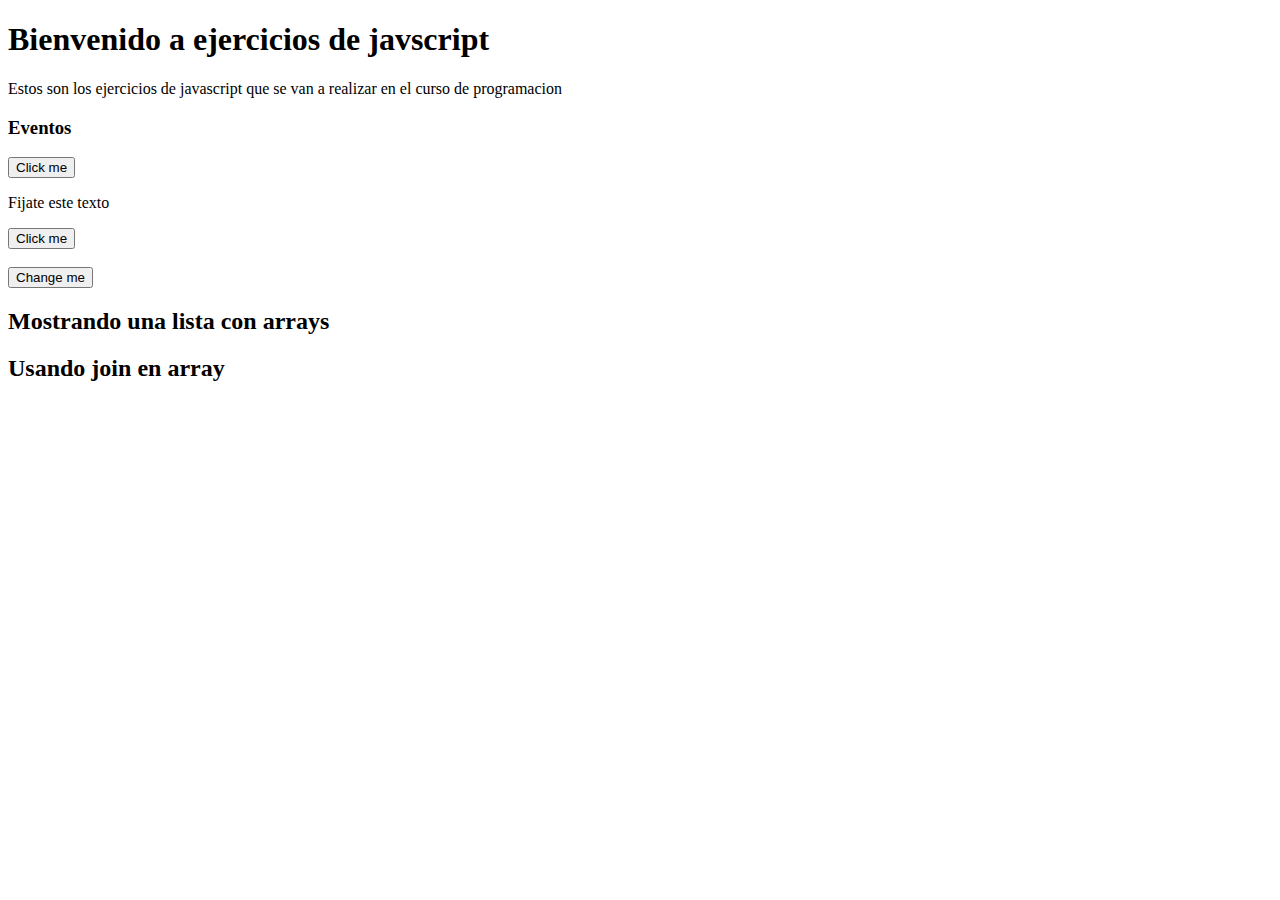
<file: index.html>
<!DOCTYPE html>
<html lang="en">
<head>
    <meta charset="UTF-8">
    <meta name="viewport" content="width=device-width, initial-scale=1.0">
    <title>Document</title>
</head>
<body>
    <h1>Bienvenido a ejercicios de javscript</h1>
    <p>Estos son los ejercicios de javascript que se van a realizar en el curso de programacion</p>
    <h3>Eventos</h3>
    <button onclick="showMessageAlert()">Click me</button>
    <p id="text">Fijate este texto</p>
    <button onclick="showMessageText()">Click me</button>
    <br><br>
    <button onmouseenter="showMessageChange()">Change me</button>
    <h2>Mostrando una lista con arrays</h2>
    <ul id="list"></ul>
    <h2>Usando join en array</h2>
    <p id="join"></p>
    <!-- <script src="main.js"></script>
    <script src="arrays.js"></script>
    <script src="dateMath.js"></script>
    <script src="loops.js"></script>
    <script src="regExpre.js"></script> -->
    <!-- <script src="trycatch.js"></script> -->
    <!-- <script src="promise.js"></script> -->
    <script src="fetchApis.js"></script>
</body>
</html>
</file>
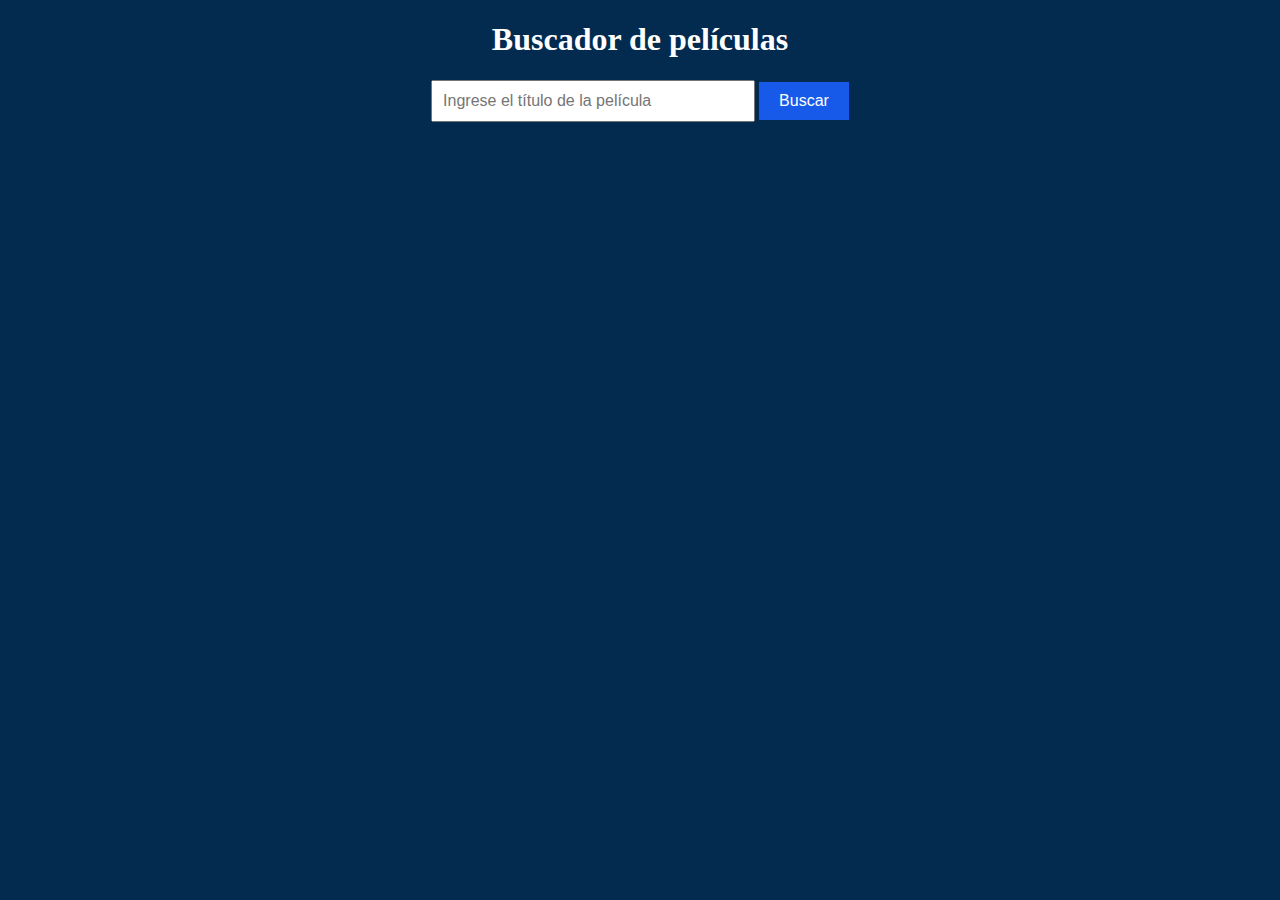
<file: Buscador de peliculas/index.html>
<!DOCTYPE html>
<html lang="en">
<head>
    <meta charset="UTF-8">
    <meta http-equiv="X-UA-Compatible" content="IE=edge">
    <meta name="viewport" content="width=device-width, initial-scale=1.0">
    <link rel="stylesheet" href="style.css">
    <title>Buscador de películas</title>
</head>
<body>
    <div class="container">
      <h1>Buscador de películas</h1>
      <input type="text" id="searchInput" placeholder="Ingrese el título de la película">
      <button id="searchButton">Buscar</button>
      <div id="results"></div>
    </div>
  
    <script src="script.js"></script>
  </body>
</html>
</file>
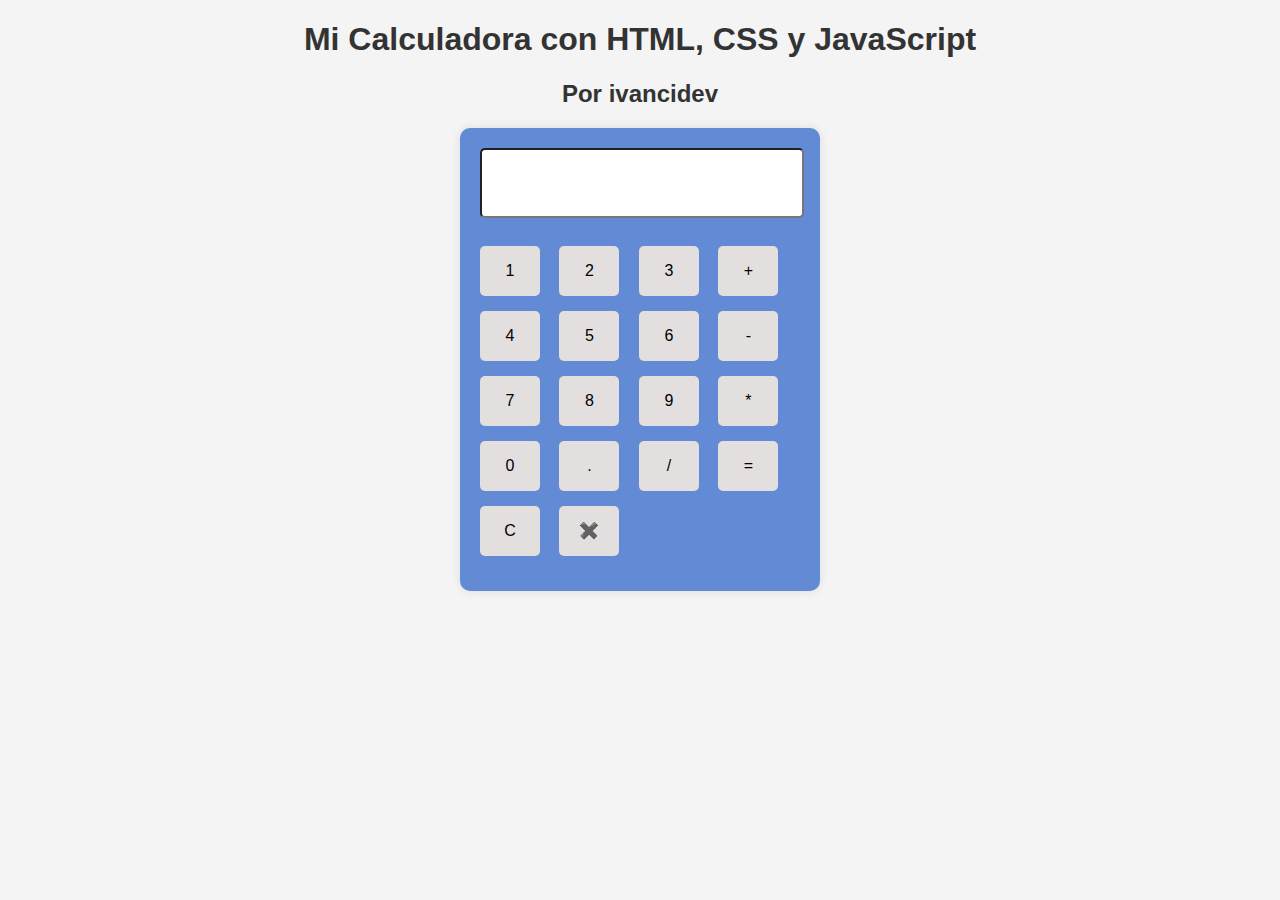
<file: Calculadora/index.html>
<!DOCTYPE html>
<html lang="en">

<head>
    <meta charset="UTF-8">
    <meta http-equiv="X-UA-Compatible" content="IE=edge">
    <meta name="viewport" content="width=device-width, initial-scale=1.0">
    <title>Calculadora</title>
    <link rel="stylesheet" href="style.css">
</head>

<body>
    <h1>Mi Calculadora con HTML, CSS y JavaScript</h1>
    <h2>Por ivancidev</h2>
    <div class="calculator">
        <input type="text" id="screen" readonly>
        <br>
        <input type="button" value="1" onclick="add('1')">
        <input type="button" value="2" onclick="add('2')">
        <input type="button" value="3" onclick="add('3')">
        <input type="button" value="+" onclick="add('+')">
        <br>
        <input type="button" value="4" onclick="add('4')">
        <input type="button" value="5" onclick="add('5')">
        <input type="button" value="6" onclick="add('6')">
        <input type="button" value="-" onclick="add('-')">
        <br>
        <input type="button" value="7" onclick="add('7')">
        <input type="button" value="8" onclick="add('8')">
        <input type="button" value="9" onclick="add('9')">
        <input type="button" value="*" onclick="add('*')">
        <br>
        <input type="button" value="0" onclick="add('0')">
        <input type="button" value="." onclick="add('0')">
        <input type="button" value="/" onclick="add('/')">
        <input type="button" value="=" onclick="calculator()">
        <br>
        <input type="button" value="C" onclick="remove()">
        <input type="button" value="✖️" onclick="removeNum()">
    </div>

    <script src="script.js"></script>
</body>

</html>
</file>
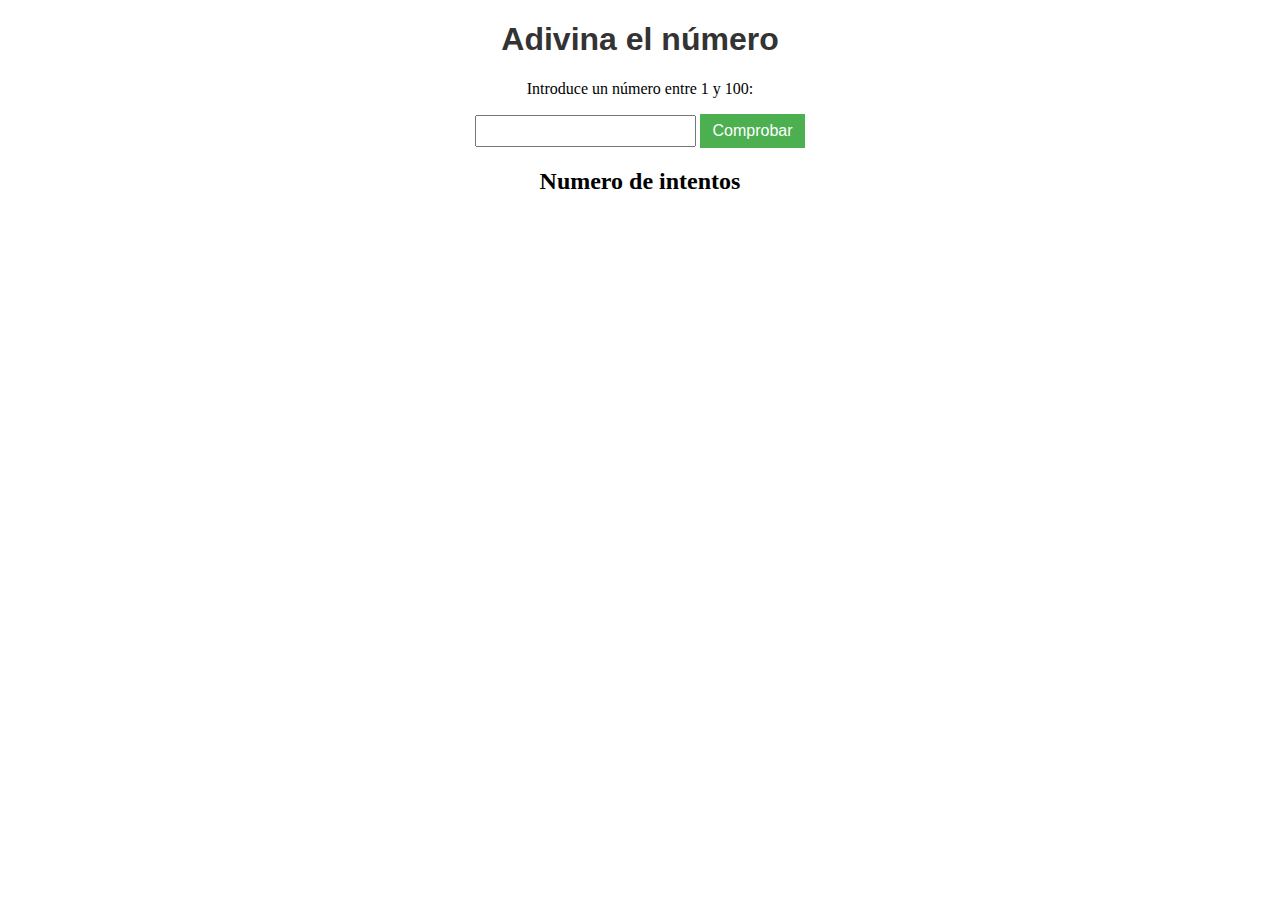
<file: JuegoAdivinanza/index.html>
<!DOCTYPE html>
<html lang="en">

<head>
    <meta charset="UTF-8">
    <meta http-equiv="X-UA-Compatible" content="IE=edge">
    <meta name="viewport" content="width=device-width, initial-scale=1.0">
    <link rel="stylesheet" href="style.css">
    <title>Juego de adivinar el número</title>
</head>

<body>
    <h1>Adivina el número</h1>
    <p>Introduce un número entre 1 y 100:</p>
    <input type="number" id="num">
    <button onclick="checkResult()">Comprobar</button>
    <p id="message"></p>
    <h2>Numero de intentos</h2>
    <p id="attemps"></p>

    <script src="script.js"></script>
</body>

</html>
</file>
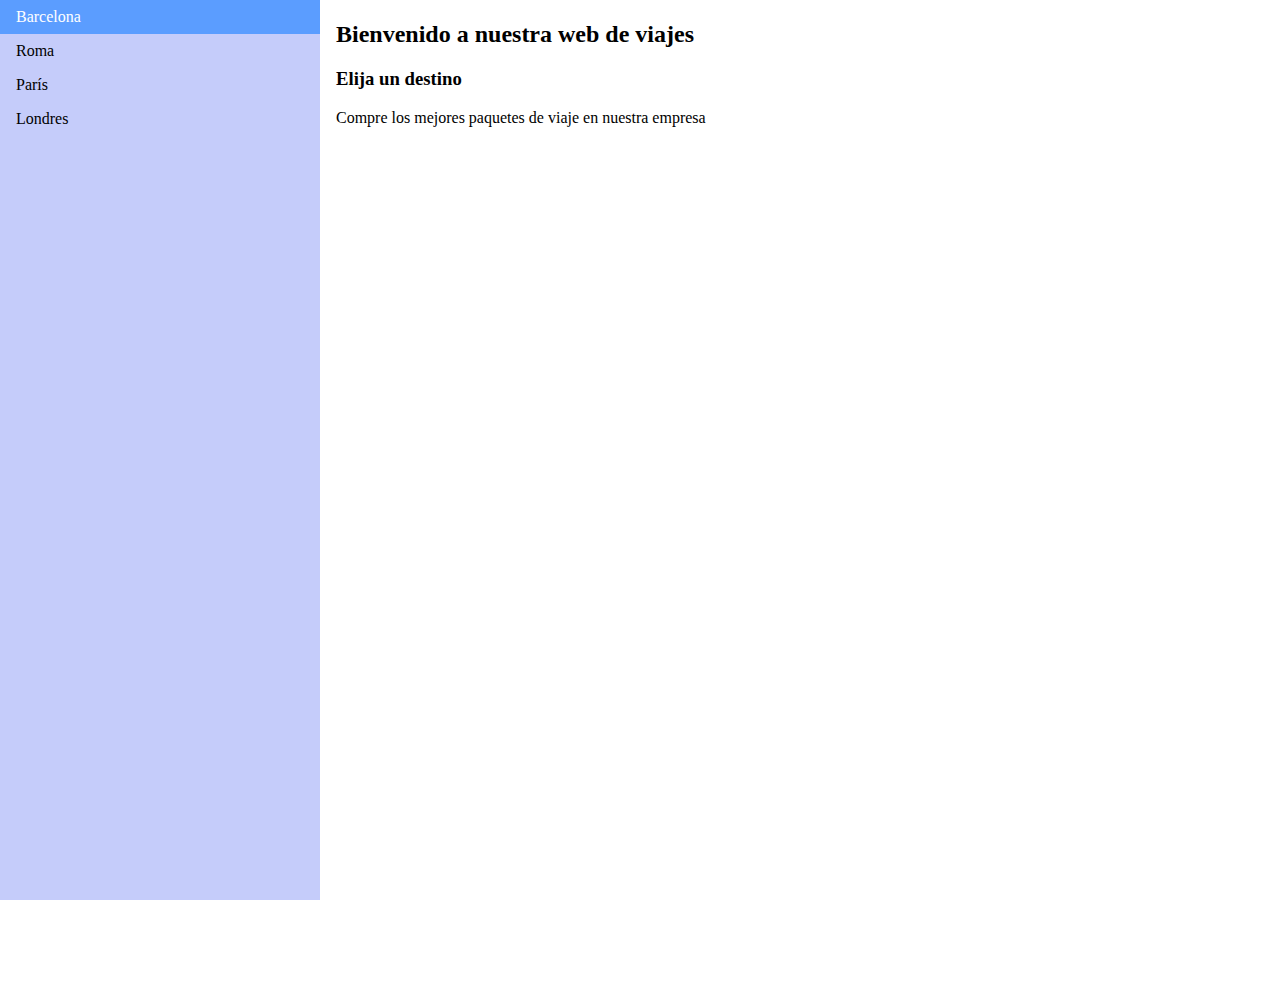
<file: Venta de Viajes/index.html>
<!DOCTYPE html>
<html lang="en">

<head>
    <meta charset="UTF-8">
    <meta http-equiv="X-UA-Compatible" content="IE=edge">
    <meta name="viewport" content="width=device-width, initial-scale=1.0">
    <title>Venta de Viajes</title>
    <link rel="stylesheet" href="style.css">
</head>

<body>

    <ul>
        <li><a>Barcelona</a></li>
        <li><a>Roma</a></li>
        <li><a>París</a></li>
        <li><a>Londres</a></li>
    </ul>

    <div class="container">
        <h2 id="title">Bienvenido a nuestra web de viajes</h2>
        <h3 id="price"></h3>
        <h3 id="subtitle">Elija un destino</h3>
        <p id="paragraph">Compre los mejores paquetes de viaje en nuestra empresa</p>
    </div>

    <script type="module" src="script.js"></script>
</body>

</html>
</file>
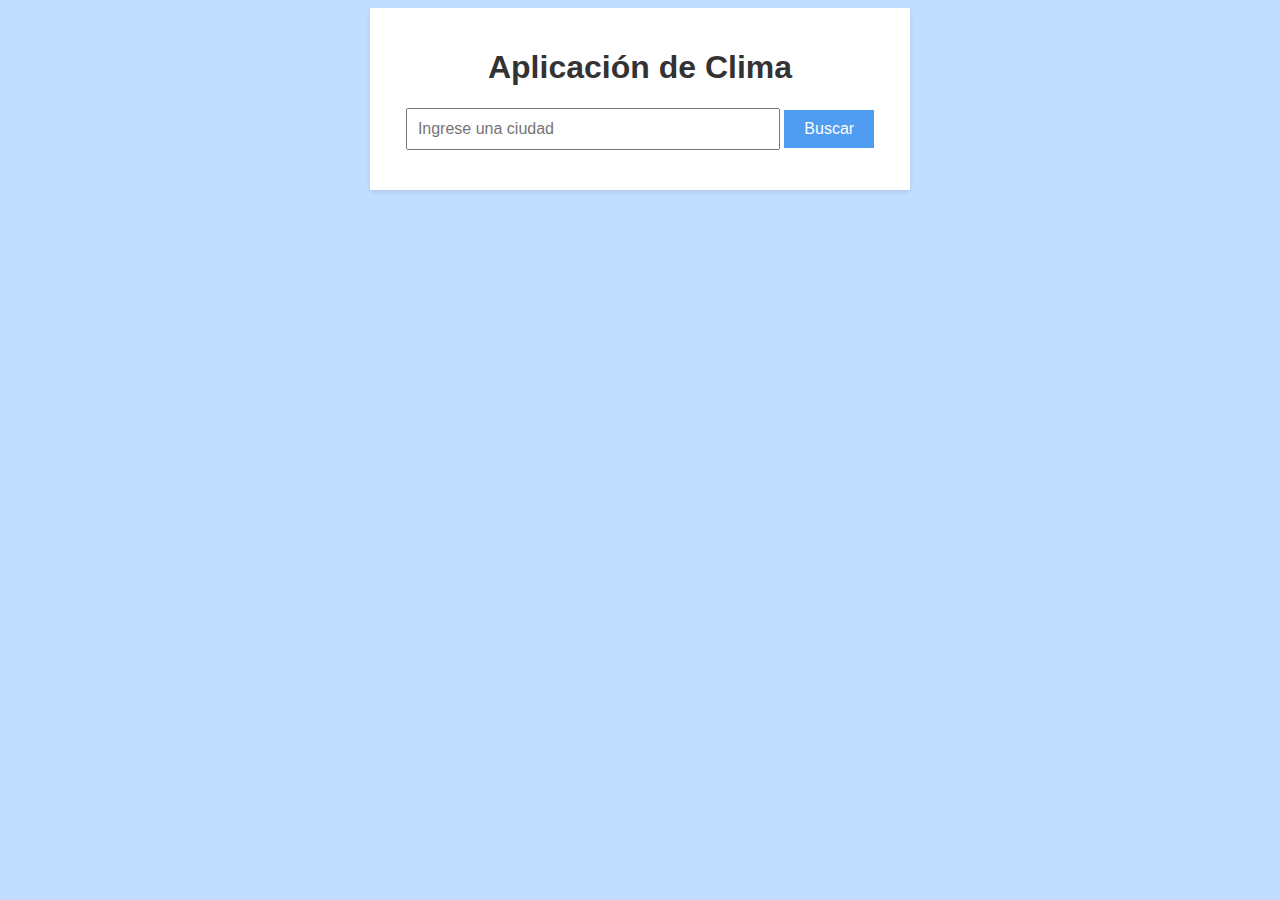
<file: Web Clima/index.html>
<!DOCTYPE html>
<html lang="en">
<head>
    <meta charset="UTF-8">
    <meta http-equiv="X-UA-Compatible" content="IE=edge">
    <meta name="viewport" content="width=device-width, initial-scale=1.0">
    <link rel="stylesheet" href="style.css">
    <title>Aplicación del Clima</title>
</head>
<body>
  <div class="container">
    <h1>Aplicación de Clima</h1>
    <input type="text" id="textCity" placeholder="Ingrese una ciudad">
    <button id="btnSearch">Buscar</button>
    <div id="dataClimate"></div>
  </div>
  <script src="script.js"></script>
</body>
</html>
</file>
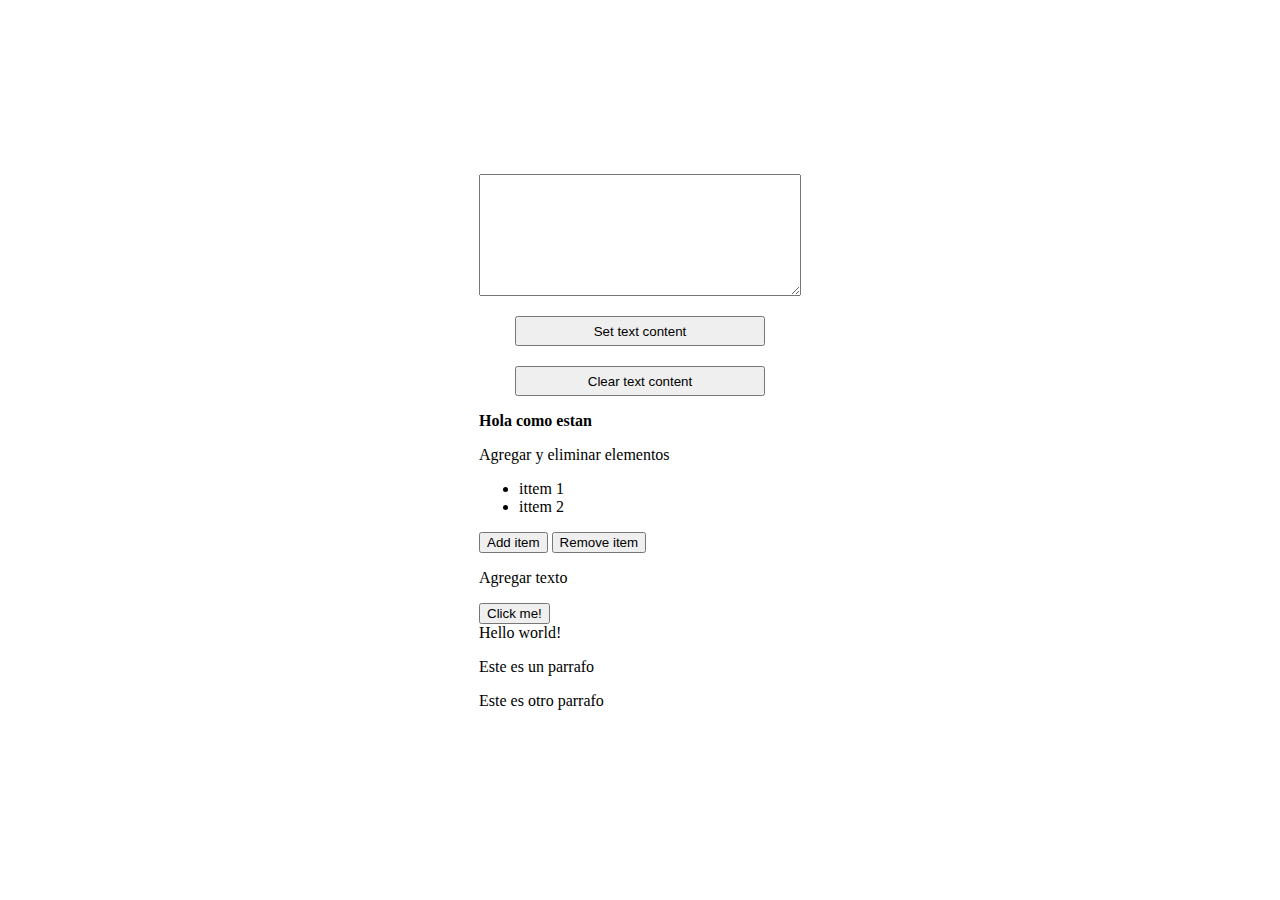
<file: Ejercicios/DOM/index.html>
<!DOCTYPE html>
<html lang="en">
  <head>
    <meta charset="UTF-8" />
    <meta name="viewport" content="width=device-width, initial-scale=1.0" />
    <title>Document</title>
    <link rel="stylesheet" href="style.css">
  </head>
  <body>
    <section>
        <div class="container">
          <textarea name="" id="" class="story"></textarea
          ><button id="set-text" type="button">Set text content</button
          ><button id="clear-text" type="button">Clear text content</button>
        </div>
        <p id="p1">Texto original</p>

        <p>Agregar y eliminar elementos</p>
        <ul class="list">
            <li>ittem 1</li>
            <li>ittem 2</li>
        </ul>
        <button type="button" id="addItem">Add item</button>
        <button type="button" id="removeItem">Remove item</button>

        <p>Agregar texto</p>
        <div class="output"></div>
        <button type="button"  class="myBtn">Click me!</button>

        <div id="myDiv">Hello world!</div>
        <p class="myClass">Este es un parrafo</p>
        <p class="myClass">Este es otro parrafo</p>
        
    </section>
    <script src="index.js"></script>
  </body>
</html>
</file>
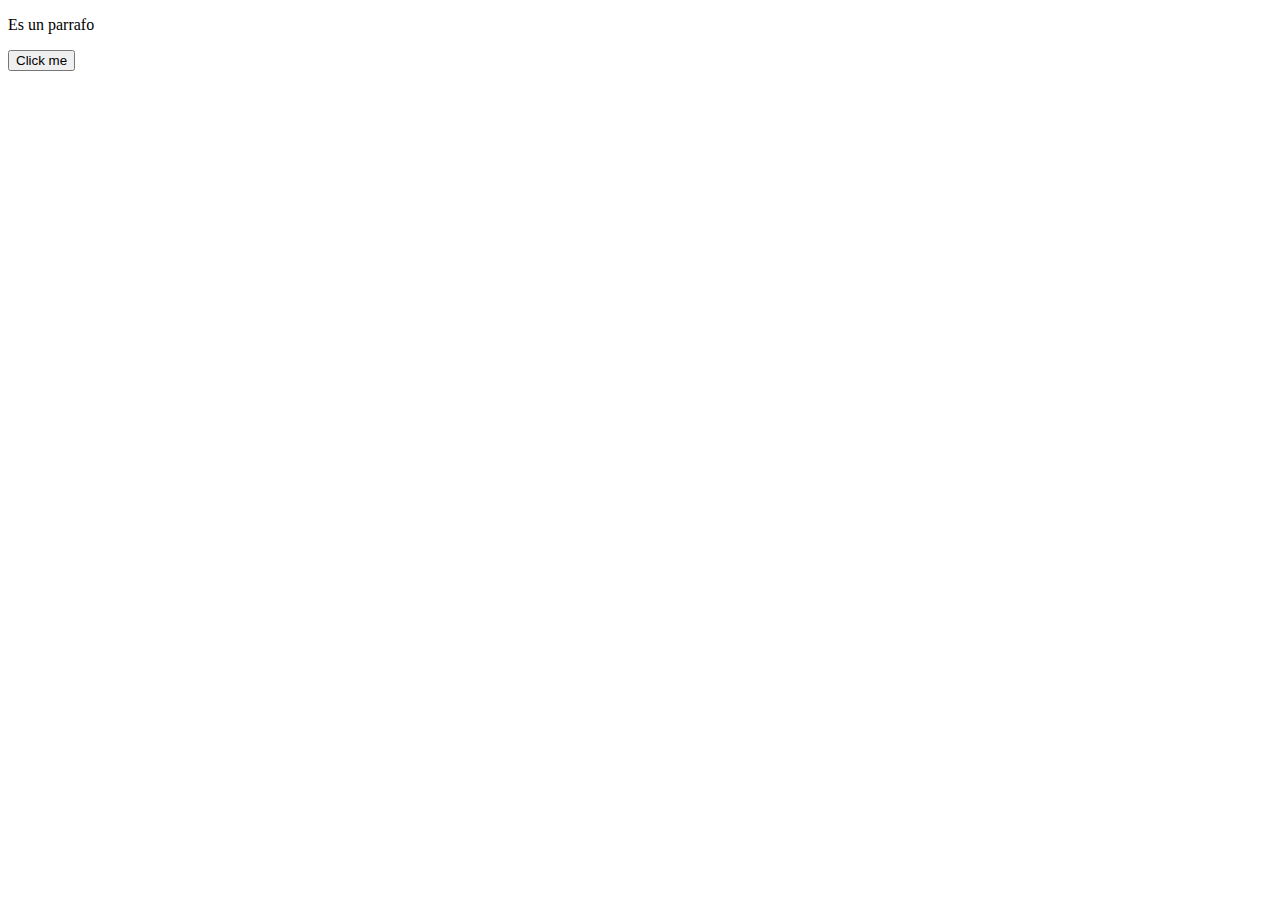
<file: Ejercicios/DOM/Clases CSS/index.html>
<!DOCTYPE html>
<html lang="en">
<head>
    <meta charset="UTF-8">
    <meta name="viewport" content="width=device-width, initial-scale=1.0">
    <title>Document</title>
    <style>
        .p1 {
            color: aqua;
        }
    </style>
</head>
<body>
    <p id="paragraph">Es un parrafo</p>
    <button id="btn">Click me</button>
    <script>
        const paragraph = document.getElementById("paragraph");
        const btn = document.getElementById("btn");

        // Añadir una clase
        paragraph.classList.add('highlight');

        // Quitar una clase
        paragraph.classList.remove('highlight');

        btn.addEventListener("click", () =>{
            paragraph.classList.toggle("p1")
        })
    </script>
</body>
</html>
</file>
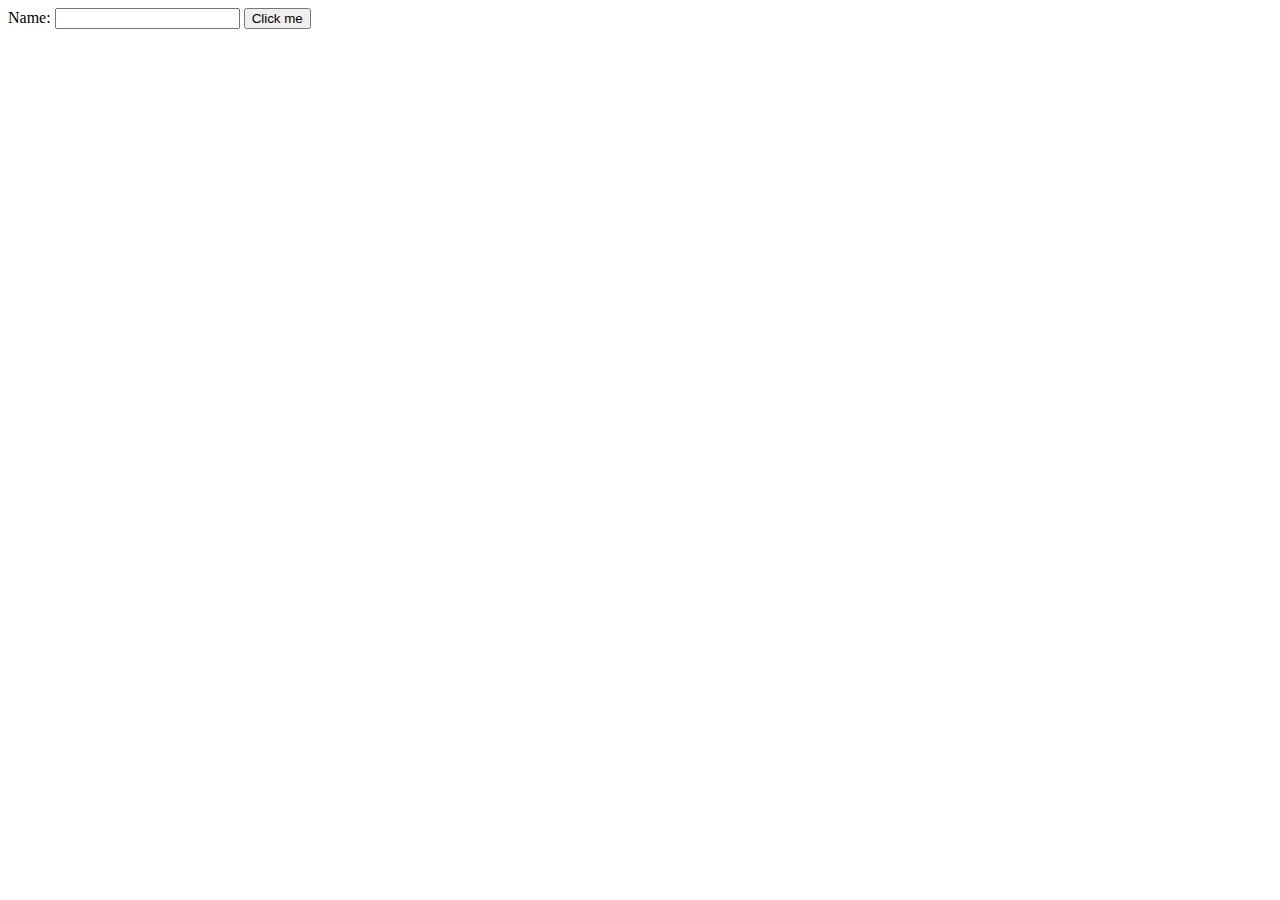
<file: Ejercicios/DOM/formulario/index.html>
<!DOCTYPE html>
<html lang="en">
  <head>
    <meta charset="UTF-8" />
    <meta name="viewport" content="width=device-width, initial-scale=1.0" />
    <title>Document</title>
  </head>
  <body>
    <form id="myForm">
      <label for="name">Name:</label>
      <input type="text" id="name" form="name" />
      <button type="submit">Click me</button>
    </form>
    <div id="output"></div>

    <script>
        const form = document.getElementById("myForm");
        const output = document.getElementById("output");

        form.addEventListener("submit", (event)=>{
            event.preventDefault();
            const name = document.getElementById("name").value;
            name ? output.textContent = `Hello, ${name}!` : output.textContent= "Ingresa nombre"
        })
    </script>
  </body>
</html>
</file>
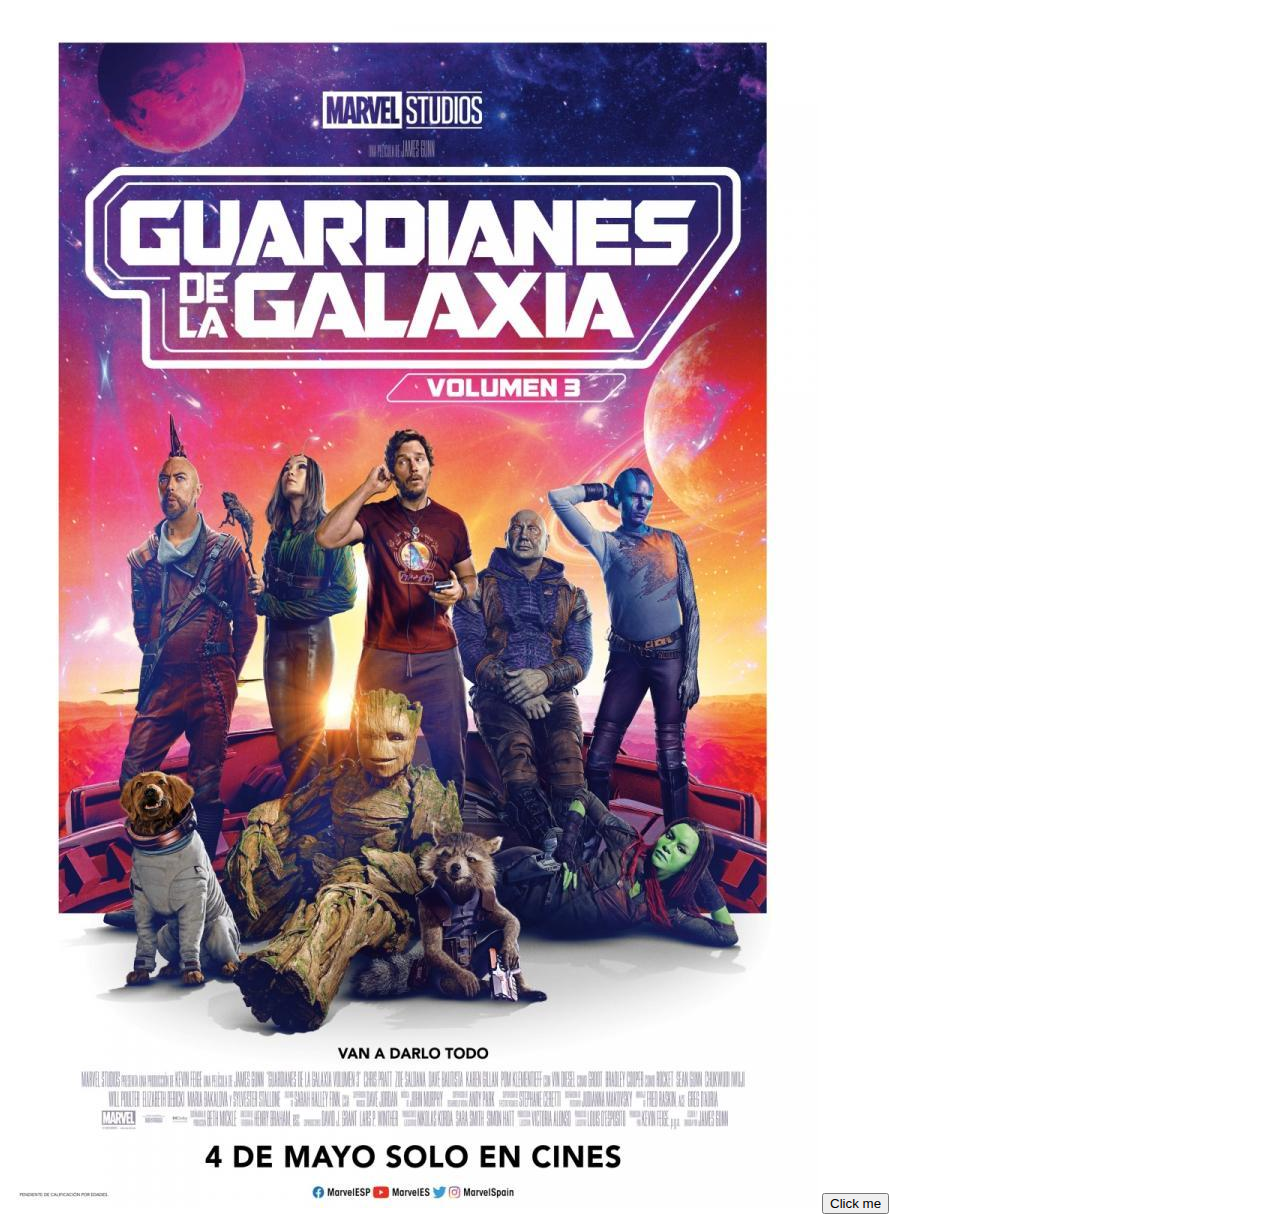
<file: Ejercicios/DOM/manipulacionAtributos/index.html>
<!DOCTYPE html>
<html lang="en">
<head>
    <meta charset="UTF-8">
    <meta name="viewport" content="width=device-width, initial-scale=1.0">
    <title>DOM attributes</title>
</head>
<body>
    <img id="img" src="guardianes-galaxia.jpg" alt="image">
    <button type="button" id="btn">Click me</button>
    <script>
        const img = document.getElementById("img");
        const btn = document.getElementById("btn");

        btn.addEventListener('click',  ()=>{
            img.setAttribute("src", "deadpool.jpg")
            img.setAttribute("width","100")
            img.removeAttribute("alt");
        })
    </script>
</body>
</html>
</file>
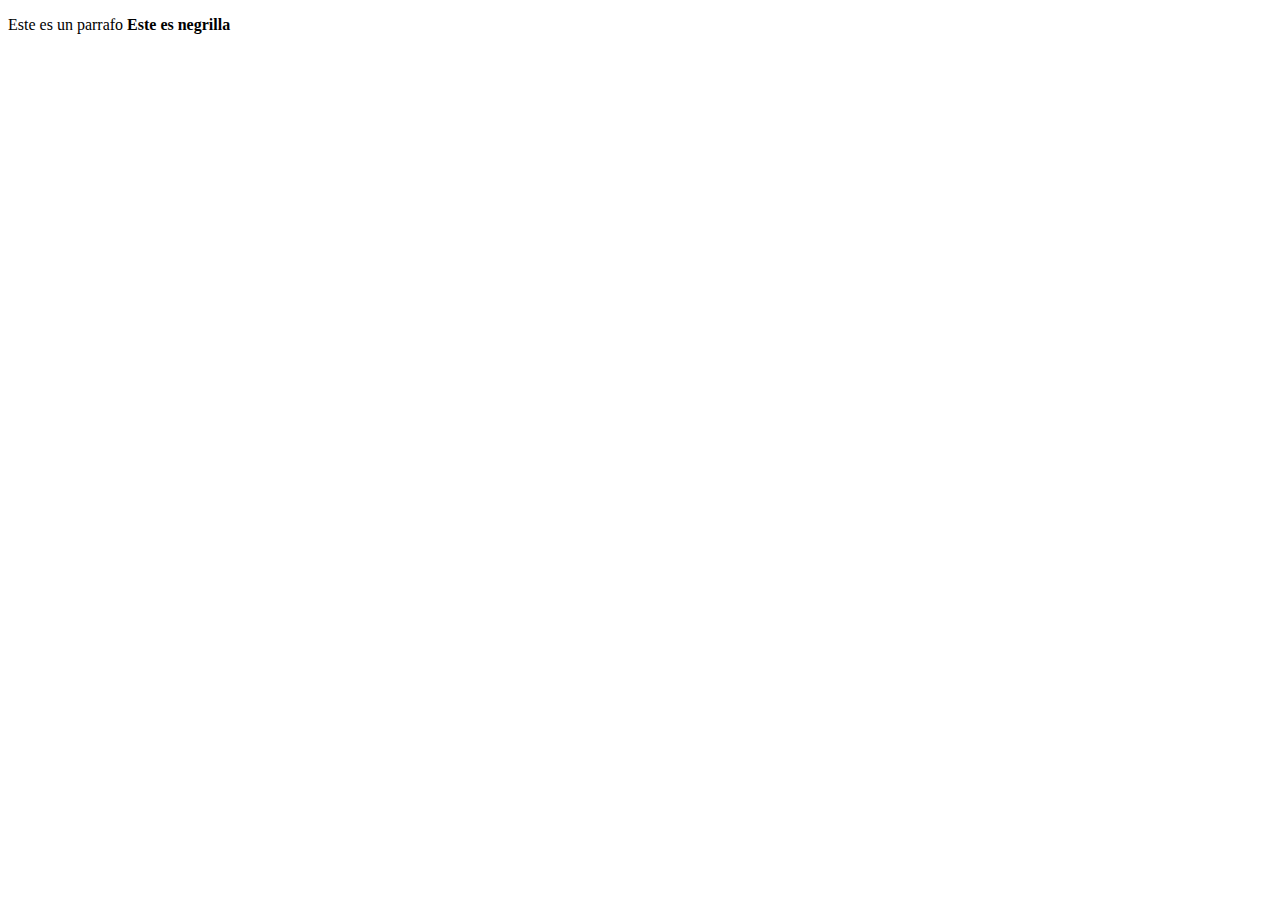
<file: Ejercicios/DOM/navegacion/index.html>
<!DOCTYPE html>
<html lang="en">
<head>
    <meta charset="UTF-8">
    <meta name="viewport" content="width=device-width, initial-scale=1.0">
    <title>Document</title>
</head>
<body>
    <div id="parent">
        <p id="child">Este es un parrafo <strong>Este es negrilla</strong></p>
    </div>
    <script src="navegacion.js"></script>
</body>
</html>
</file>
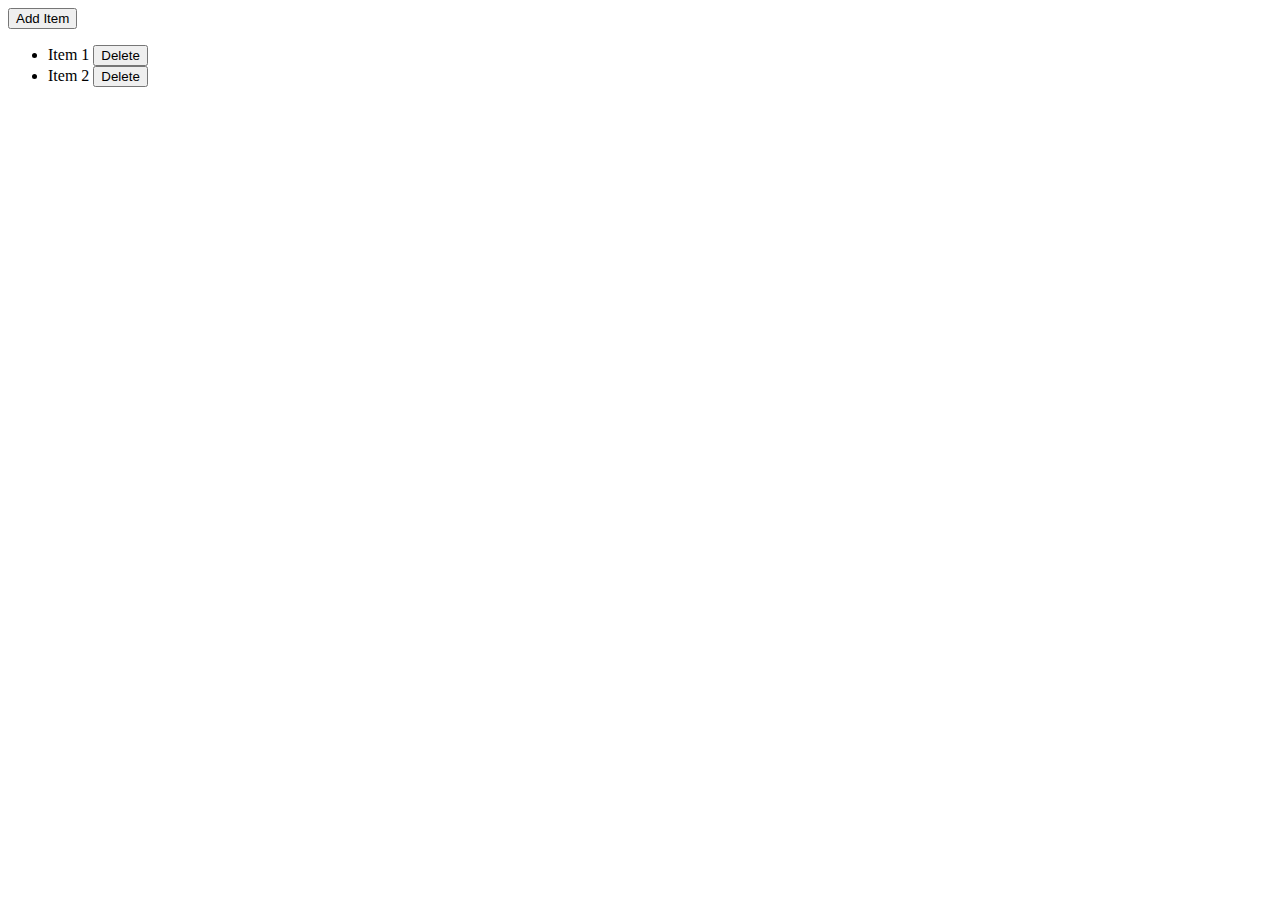
<file: Ejercicios/DOM/Recorrer/index.html>
<!DOCTYPE html>
<html lang="en">
<head>
    <meta charset="UTF-8">
    <meta name="viewport" content="width=device-width, initial-scale=1.0">
    <title>Event Delegation</title>
</head>
<body>
    <button id="addItem">Add Item</button>
    <ul id="itemList">
        <li>Item 1 <button class="deleteBtn">Delete</button></li>
        <li>Item 2 <button class="deleteBtn">Delete</button></li>
    </ul>

    <script>
        const addItemButton = document.getElementById('addItem');
        const itemList = document.getElementById('itemList');

        addItemButton.addEventListener('click', () => {
            const newItem = document.createElement('li');
            newItem.innerHTML = `Item ${itemList.children.length + 1} <button class="deleteBtn">Delete</button>`;
            itemList.appendChild(newItem);
        });

        itemList.addEventListener('click', (event) => {
            if (event.target.classList.contains('deleteBtn')) {
                const li = event.target.parentElement;
                itemList.removeChild(li);
            }
        });
    </script>
</body>
</html>
</file>
<file: Buscador de peliculas/style.css>
body {
  background-color: rgb(3, 43, 79)
}
.container {
    max-width: 500px;
    margin: 0 auto;
    text-align: center;
  }
  
  h1 {
    color: #ffffff;
  }
  
  input[type="text"] {
    width: 300px;
    padding: 10px;
    font-size: 16px;
  }
  
  button {
    padding: 10px 20px;
    font-size: 16px;
    background-color: #175aea;
    color: #fff;
    border: none;
    cursor: pointer;
  }
  
  #results {
    margin-top: 20px;
    text-align: left;
  }
  
  .movie {
    min-height: 200px;
    margin-bottom: 10px;
    padding: 20px;
    background-color: #f5f5f5;
    border-radius: 5px;
  }
  
  .movie img {
    width: 100px;
    float: left;
    margin-right: 10px;
  }
  
  .movie h2 {
    font-size: 18px;
    margin-top: 0;
    color: #042265;
  }
  
  .movie p {
    margin: 5px 0;
  }
</file>
<file: Calculadora/style.css>
body {
    background-color: #f4f4f4;
    font-family: 'Franklin Gothic Medium', sans-serif;
    color: #333;
}

h1 {
    text-align: center;
}
h2 {
    text-align: center;
}

.calculator {
    width: 320px;
    background-color: #628ad5;
    margin: 0 auto;
    border-radius: 10px;
    box-shadow: 0 0 10px 0 rgba(0, 0, 0, 0.1);
    padding: 20px;
}

#screen {
    width: 95%;
    height: 50px;
    padding: 8px;
    text-align: right;
    background-color: #ffffff;
    margin-bottom: 10px;
    border-radius: 5px;
    display: flex;
    justify-content: flex-end;
    align-items: center;  
    font-size: 20px;  
}

input[type="button"] {
    width: 60px;
    height: 50px;
    background-color: #e3dfdf;
    border: none;
    border-radius: 5px;
    cursor: pointer;
    font-size: 16px;
    margin-right: 15px;
    margin-bottom: 15px;
}

input[type="button"]:hover {
    background-color: #d3d3d3;
}
</file>
<file: JuegoAdivinanza/style.css>
body {
    text-align: center;
  }
  
  h1 {
    color: #333;
    font-family: Arial, sans-serif;
  }
  
  input {
    padding: 5px;
    font-size: 16px;
  }
  
  button {
    padding: 8px 12px;
    background-color: #4CAF50;
    color: white;
    border: none;
    font-size: 16px;
    cursor: pointer;
  }
  
  #message {
    color: #333;
    font-family: Arial, sans-serif;
    font-size: 18px;
    margin-top: 20px;
  }
</file>
<file: Venta de Viajes/style.css>
body {
    margin: 0;
}

ul {
    list-style-type: none;
    margin: 0;
    padding: 0;
    width: 25%;
    background-color: #c5ccfa;
    position: fixed;
    height: 100%;
    overflow: auto;
}

li a {
    display: block;
    color: #000;
    padding: 8px 16px;
    text-decoration: none;
    cursor: pointer;
}

li a.active {
    background-color: #184dd3;
    color: white;
}

li a:hover:not(.active) {
    background-color: #5b9dff;
    color: white;
}


.container {
    margin-left: 25%;
    padding: 1px 16px;
    height: 1000px;
}
</file>
<file: Web Clima/style.css>
body {
    font-family: Arial, sans-serif;
    background-color: #c1deff;
  }
  
  .container {
    max-width: 500px;
    margin: 0 auto;
    padding: 20px;
    text-align: center;
    background-color: #ffffff;
    box-shadow: 0 2px 4px rgba(0, 0, 0, 0.1);
  }
  
  h1 {
    color: #333333;
  }
  
  input[type="text"] {
    padding: 10px;
    font-size: 16px;
    width: 70%;
  }
  
  button {
    padding: 10px 20px;
    font-size: 16px;
    background-color: #4e9df1;
    color: #ffffff;
    border: none;
    cursor: pointer;
  }
  
  #dataClimate {
    margin-top: 20px;
    font-size: 18px;
  }
</file>
<file: Ejercicios/DOM/style.css>
html, body {
  height: 100%;
  margin: 0;
  display: flex;
  justify-content: center;
  align-items: center;
}

.container {
  display: flex;
  justify-content: center;
  align-items: center;
  flex-direction: column;
  gap: 20px;

  .story{
    height: 100px;
    width: 300px;
    padding: 10px;
  }
  button {
    width: 250px;
    height: 30px;
  }
}
</file>
